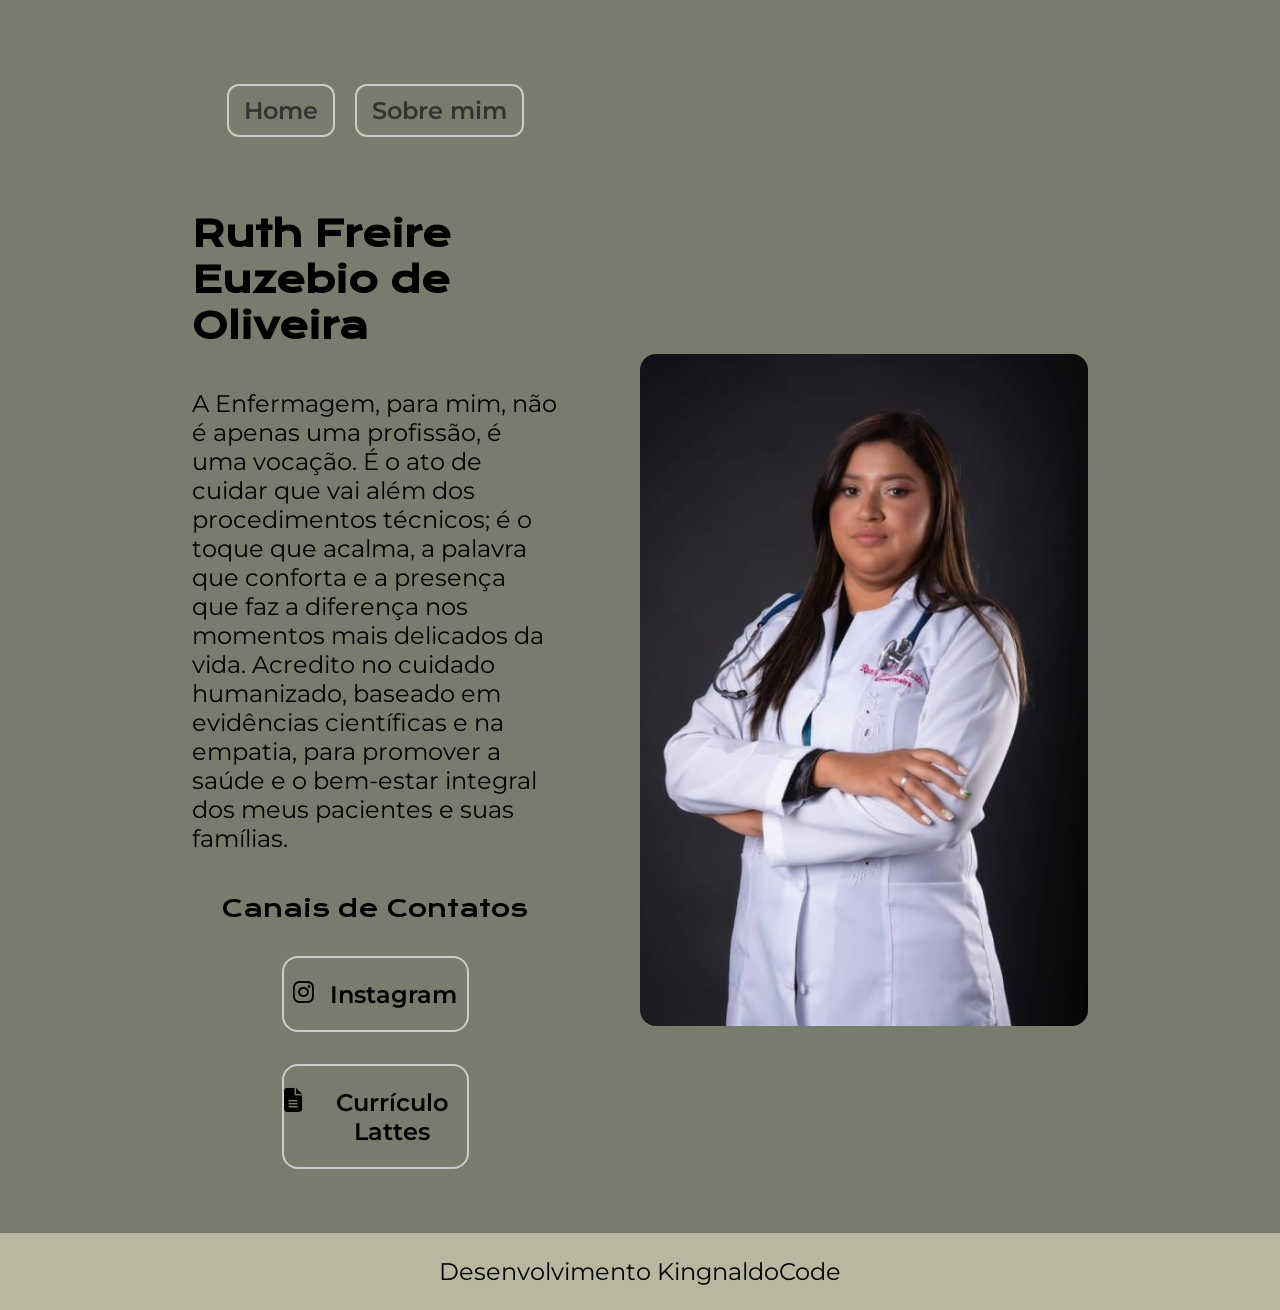
<file: index.html>
<!DOCTYPE html>
<html lang="pt-br">

<head>
    <meta charset="UTF-8">
    <meta http-equiv="X-UA-Compatible" content="IE=edge">
    <meta name="viewport" content="width=device-width, initial-scale=1.0">
    <title>Portifolio Profissional</title>
    <link rel="stylesheet" href="./styles/style.css">
    <link rel="stylesheet" href="https://cdnjs.cloudflare.com/ajax/libs/font-awesome/6.4.0/css/all.min.css">
</head>

<body>
    <header class="cabecalho">
        <nav class="cabecalho_menu">
            <a class="cabecalho_menu_link" href="index.html">Home</a>
            <a class="cabecalho_menu_link" href="about.html">Sobre mim</a>
        </nav>
    </header>
    <main class="apresentacao">
        <section class="apresentacao_conteudo">
            <h1 class="apresentacao_conteudo_titulo"><strong class="titulo_destaque ">Ruth Freire Euzebio de
                    Oliveira</strong></h1>
            <p class="apresentacao_conteudo_texto">A Enfermagem, para mim, não é apenas uma profissão, é uma vocação. É
                o ato de cuidar que vai
                além dos procedimentos técnicos; é o toque que acalma, a palavra que conforta e a presença que
                faz a diferença nos momentos mais delicados da vida. Acredito no cuidado humanizado, baseado em
                evidências científicas e na empatia,
                para promover a saúde e o bem-estar integral dos meus
                pacientes e suas famílias.</p>
            <div class="social_buttons">
                <h2 class="apresentacao_conteudo_social">Canais de Contatos</h2>
                <a class="button_icons" href="https://www.instagram.com/ruth.oliveira_20" target="_blank">
                    <i class="fab fa-instagram"></i>
                    Instagram
                </a>
                <a class="button_icons" href="http://lattes.cnpq.br/9780200504074015" target="_blank">
                    <i class="fas fa-file-alt"></i>
                    Currículo Lattes
                </a>
            </div>
        </section>
        <img class="apresentacao_imagem" src="./assets/enfermeira.jpg" alt="foto ruth">
    </main>
    <footer class="rodape">
        <p>Desenvolvimento KingnaldoCode</p>
    </footer>

</body>

</html>
</file>
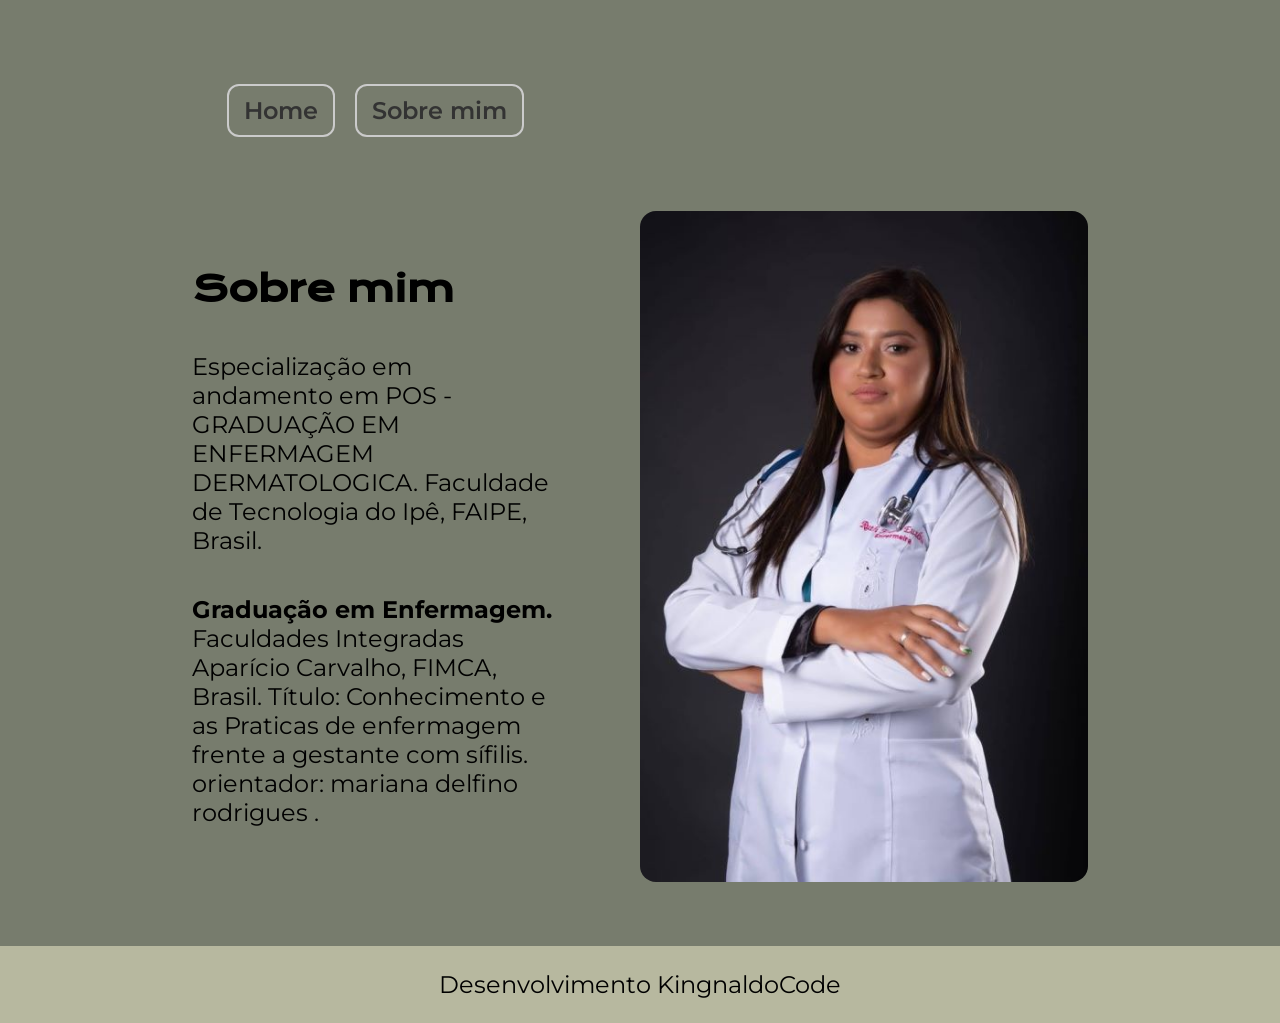
<file: about.html>
<!DOCTYPE html>
<html lang="pt-br">

<head>
    <meta charset="UTF-8">
    <meta http-equiv="X-UA-Compatible" content="IE=edge">
    <meta name="viewport" content="width=device-width, initial-scale=1.0">
    <title>Sombre mim</title>
    <link rel="stylesheet" href="./styles/style.css">
    <link rel="stylesheet" href="https://cdnjs.cloudflare.com/ajax/libs/font-awesome/6.4.0/css/all.min.css">
</head>

<body>
    <header class="cabecalho">
        <nav class="cabecalho_menu">
            <a class="cabecalho_menu_link" href="index.html">Home</a>
            <a class="cabecalho_menu_link" href="about.html">Sobre mim</a>
        </nav>
    </header>
    <main class="apresentacao">
        <section class="apresentacao_conteudo">
            <h1 class="apresentacao_conteudo_titulo">Sobre mim</h1>
            <p class="apresentacao_conteudo_texto">
                Especialização em andamento em POS - GRADUAÇÃO EM ENFERMAGEM DERMATOLOGICA.
                Faculdade de Tecnologia do Ipê, FAIPE, Brasil.
            </p>
            <p class="apresentacao_conteudo_texto">
                <strong class=titulo_destaque>Graduação em Enfermagem.</strong>
            Faculdades Integradas Aparício Carvalho, FIMCA, Brasil.
            Título: Conhecimento e as Praticas de enfermagem frente a gestante com sífilis.
            orientador: mariana delfino rodrigues
.</p>
        </section>
        <img src="./assets/enfermeira.jpg" alt="foto ruth">
    </main>
    <footer class="rodape">
        <p>Desenvolvimento KingnaldoCode</p>
    </footer>
</body>

</html>
</file>
<file: styles/style.css>
@import url('https://fonts.googleapis.com/css2?family=Krona+One&family=Montserrat:wght@400;600&display=swap');


:root{
    --cor-primaria: #777C6D;
    --cor-secudaria: #000000;
    --cor-terciaria: #CBCBCB;
    --cor-hover: #B7B89F;

    --font-primaria: 'Krona One', sans-serif;
    --font-secundaria: 'Montserrat', sans-serif;
}

* {
    margin: 0;
    padding: 0;
}

body {
    display: flex;
    flex-direction: column;
    min-height: 100vh; /* ocupa no mínimo toda a altura da tela */
    margin: 0; 
    box-sizing: border-box;
    background-color: var(--cor-primaria);
    color: var(--cor-secudaria);
}

main {
    flex: 1; /* faz o conteúdo principal crescer e empurrar o rodapé para baixo */
}

.cabecalho{
    padding: 5% 0% 0% 15%;
}

.cabecalho_menu {
    display: flex;
    justify-content:baseline;
    align-items: center;
    padding: 1.25rem 10px 10px 25px;
}

.cabecalho_menu_link {
    font-family: var(--font-secundaria);
    font-size: 24px;
    font-weight: 600;
    color: #333;
    margin: 0 10px;
    padding: 5px 10px;
    text-decoration: none;
    border: 2px solid var(--cor-terciaria);
    border-radius: 12px;
    padding: 10px 15px;
}

.cabecalho_menu_link:hover {
    color: var(--cor-hover);


}

.apresentacao {
    padding: 5% 15%;
    display: flex;
    align-items: center;
    justify-content: space-between;
    gap: 82px;
}

.apresentacao_conteudo {
    width: 50%;
    display: flex;
    flex-direction: column;
    gap: 40px;
}


.apresentacao_conteudo_titulo {
    font-size: 2.25rem;
    font-family: var(--font-primaria);
}

.titulo_destaque {
    color: var(--cor-secudaria);

}

.apresentacao_conteudo_texto {
    font-size: 1.5rem;
    font-family: var(--font-secundaria);
}

.social_buttons {
    display: flex;
    flex-direction: column;
    justify-content: space-between;
    align-items: center;
    gap: 32px;
    font-family: var(--font-primaria);
}

.apresentacao_conteudo_social{
    font-family: var(--fonte-primaria);
    font-weight: 400;
    font-size: 1.5rem;
}

.button_icons {    
    display: flex;
    justify-content: center;
    gap: 16px;
    border: 2px solid var(--cor-terciaria);
    width: 50%;
    text-align: center;
    border-radius: 16px;
    font-size: 1.5rem;
    font-weight: 600;
    padding: 21.5px 0;
    text-decoration: none;
    color: var(--cor-secudaria);
    font-family: var(--font-secundaria);
    transition: 0.3s;
}

.button_icons i {
    font-size: 1.5rem;
}

.button_icons:hover {
    background-color: #B7B89F;
    transform: scale(1.05);
}

.apresentacao img {
    width: 50%;
    height: auto;
    border-radius: 16px;
    /* Adiciona bordas arredondadas */
}

.rodape {
    padding: 24px;
    color: var(--cor-secudaria);
    background-color: #B7B89F;
    text-align: center;
    font-family: var(--font-secundaria);
    font-size: 1.5rem;
    font-weight: 400;
}

@media (max-width: 1205px){
    .cabecalho{
        padding: 10%;
    }
    .cabecalho_menu{
        justify-content: center;
    }
    .apresentacao{
        flex-direction: column-reverse;
        padding: 5%;
    }

    .apresentacao_conteudo{
        width: auto;
    }
    

}

@media(max-width: 320px){
     .cabecalho{
        padding: 10%;
    }
    .cabecalho_menu{
        justify-content: center;
    }
    .apresentacao{
        flex-direction: column-reverse;
        padding: 5%;
    }

    .apresentacao_conteudo{
        width: auto;
    }
}
</file>
